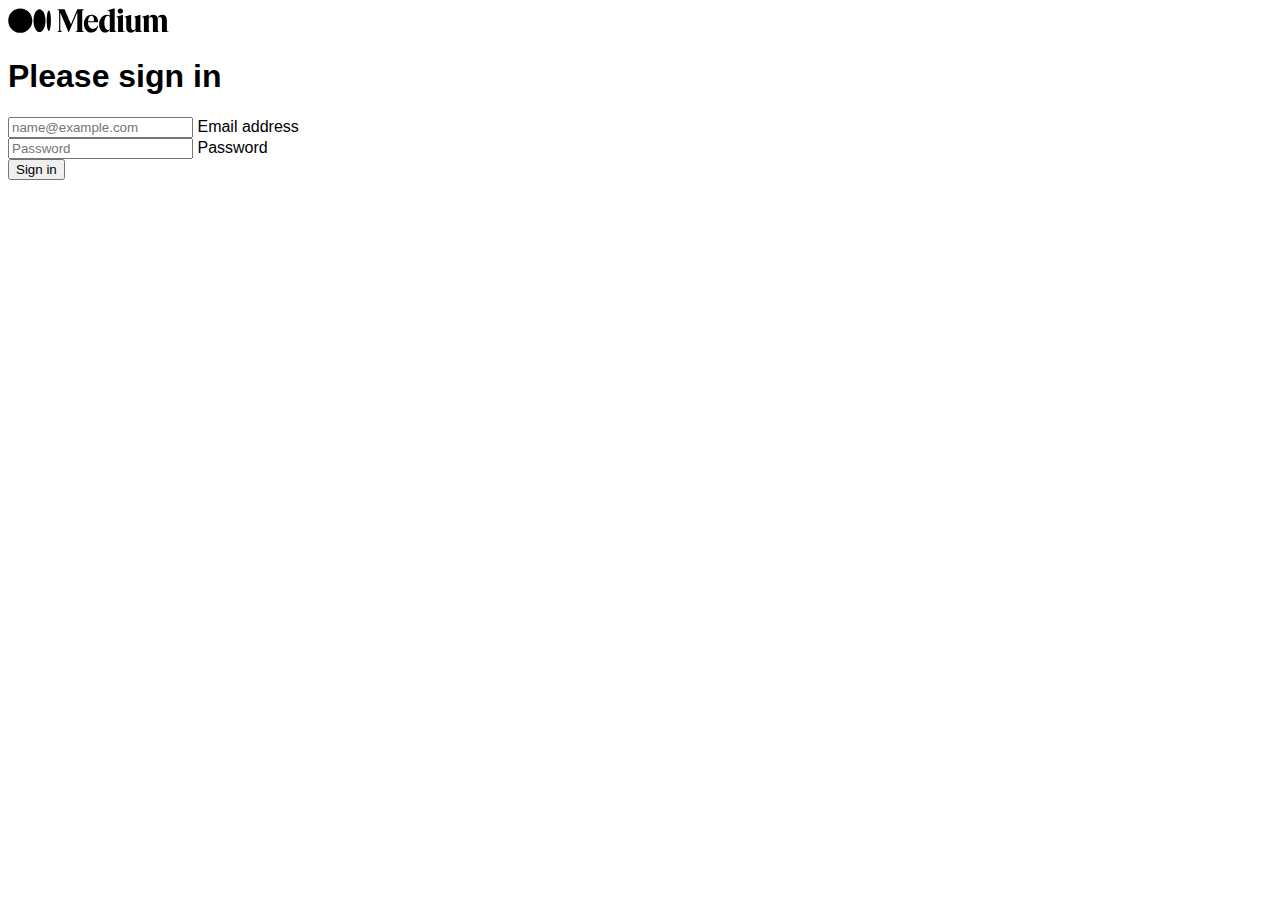
<file: login.html>
<!DOCTYPE html>
<html lang="en">
<head>
    <meta charset="UTF-8">
    <meta http-equiv="X-UA-Compatible" content="IE=edge">
    <meta name="viewport" content="width=device-width, initial-scale=1.0">
    <title>Document</title>
    <link href="https://cdn.jsdelivr.net/npm/bootstrap@5.1.3/dist/css/bootstrap.min.css" rel="stylesheet"
    integrity="sha384-1BmE4kWBq78iYhFldvKuhfTAU6auU8tT94WrHftjDbrCEXSU1oBoqyl2QvZ6jIW3" crossorigin="anonymous" />
  <link rel="stylesheet" href="css/style.css">
</head>
<body class="text-center px-5">
    
    <main class="form-signin">
      <div class="container p-5 d-flex justify-content-center">
        <form class="row col-4">
          <img src="img/logo.svg" height="25px" alt="">
          <h1 class="h3 my-4 fw-normal">Please sign in</h1>
      
          <div class="form-floating">
            <input type="email" class="form-control mb-3" id="email" placeholder="name@example.com">
            <label for="floatingInput">Email address</label>
          </div>
          <div class="form-floating">
            <input type="password" class="form-control" id="password" placeholder="Password">
            <label for="floatingPassword">Password</label>
          </div>
      
          <div class="checkbox mb-3">
          </div>
          <button class="w-100 btn btn-lg btn-primary" id="loginButton" type="button">Sign in</button>
          <p class="mt-5 mb-3 text-muted"></p>
        </form>
      </div>
    </main>
    <script
    src="https://cdn.jsdelivr.net/npm/bootstrap@5.1.3/dist/js/bootstrap.bundle.min.js"
    integrity="sha384-ka7Sk0Gln4gmtz2MlQnikT1wXgYsOg+OMhuP+IlRH9sENBO0LRn5q+8nbTov4+1p"
    crossorigin="anonymous"
  ></script>
  <script src='assets/login.js'></script>
    
    
        
      </body>
    </html>
</file>
<file: css/style.css>
* {
  font-family: medium-content-sans-serif-font, -apple-system, BlinkMacSystemFont, "Segoe UI", Roboto, Oxygen, Ubuntu, Cantarell, "Open Sans", "Helvetica Neue", sans-serif;
  -webkit-font-smoothing: antialiased;
  -moz-osx-font-smoothing: grayscale;
}

.center {
  margin: 0;
  padding: 0;
  display: -webkit-box;
  display: -ms-flexbox;
  display: flex;
  -webkit-box-pack: center;
      -ms-flex-pack: center;
          justify-content: center;
  padding: 1rem;
}

.fondo {
  background-color: #e9e9e9;
  border-radius: 15px;
}

.anc {
  cursor: pointer;
}

.imagu {
  width: 8%;
  height: 8%;
  border-radius: 100%;
  padding: 2px;
}

.title {
  font-size: 1.5rem;
}

.btnfn {
  background-image: url("/img/boton.PNG");
  height: 1.5rem;
  width: 4rem;
}

aside .P-Maybe a {
  color: #bdbdbd;
  font-size: 14px;
}

aside .Buttons button {
  color: inherit;
  background-color: #e9e9e9;
}

aside .Buttons button:hover {
  background-color: #dbdbdb;
}

aside div .Button-connect {
  display: -webkit-box;
  display: -ms-flexbox;
  display: flex;
  -webkit-box-pack: center;
      -ms-flex-pack: center;
          justify-content: center;
  background-color: white;
}

aside div .Button-connect img {
  height: 2rem;
}

section .Links-pag {
  position: relative;
}

section .Links-pag li:nth-of-type(1) a {
  font-size: 13px;
  color: #979494;
  font-weight: bold;
  text-decoration: none;
}

section .Links-pag li:nth-of-type(1) a:hover {
  font-weight: bolder;
  color: #292929;
}

section .Links-pag li:nth-of-type(2) {
  border-bottom: 2px solid #292929;
}

section .Links-pag li:nth-of-type(2) a {
  font-size: 13px;
  color: #292929;
  font-weight: bolder;
  text-decoration: none;
}

@media only screen and (max-width: 425px) {
  .abstract {
    display: none;
  }
  .cards {
    padding-top: 0;
  }
  .title {
    font-size: 1rem;
  }
  .text-slow {
    font-size: .8rem;
  }
  .imagenPost {
    width: 20%;
    height: 40%;
  }
}
/*# sourceMappingURL=style.css.map */
</file>
